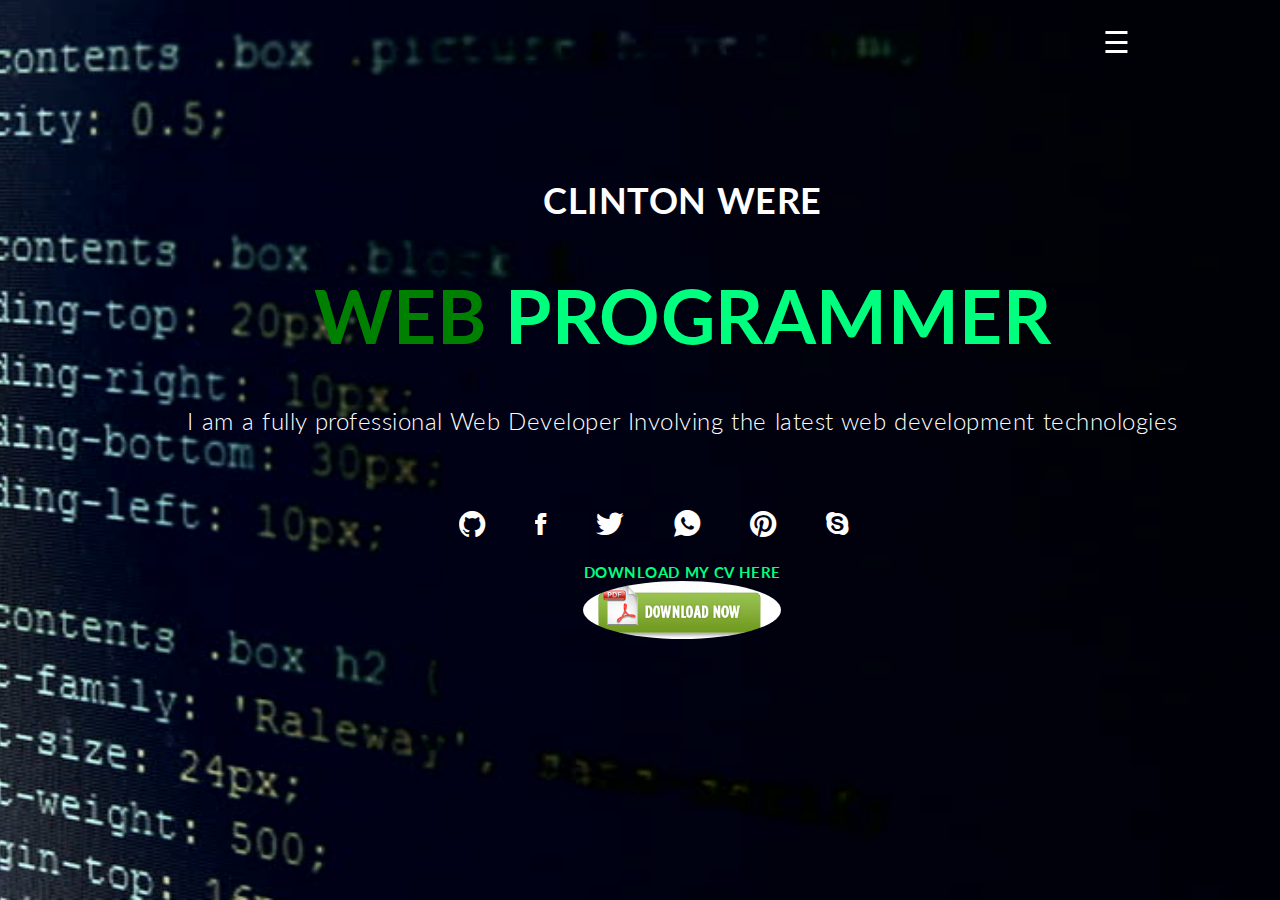
<file: mycv/index.html>
<! DOCTYPE html>
<html>
    <head>
       <title>
     CLINTON'S ONLINE CV        
        </title>
        
        <meta name="viewport" content ="width=device-width,initial-scale=1,user-scalable=yes" />
        <link rel="stylesheet" type="text/css" href="css/others/grid.css">
        <link rel="stylesheet" type="text/css" href="css/others/normalize.css">
         <link rel="stylesheet" type="text/css" href="css/others/ionicons.min.css">
        <link href="https://fonts.googleapis.com/css?family=Lato:300,300i,400,400i,700,700i,900" rel="stylesheet">
        <link rel="stylesheet" type="text/css" href="css/layout.css">
        
        
    <header>
        
        <div class="bg-txt">
        
            <h2>CLINTON WERE</h2>
            <h1>WEB <span>PROGRAMMER</span></h1>
            
            
             <p>I am a fully professional Web Developer
Involving the latest web development technologies </p>
            
            
            <div class="my-links">
                
                <a href="https://github.com/clinton-github1" class="icon"><i class="ion-social-github"></i></a>
                <a href="https://web.facebook.com/clinton.were.7" class="icon"><i class="ion-social-facebook"></i></a>
                <a href="#" class="icon"><i class="ion-social-twitter"></i></a>
                <a href="#" class="icon"><i class="ion-social-whatsapp"></i></a>
                <a href="#" class="icon"><i class="ion-social-pinterest"></i></a>
                <a href="#" class="icon"><i class="ion-social-skype"></i></a>
                </div>
            <h4>DOWNLOAD MY CV HERE</h4>
            <a href="cv-pdf.html"><img src="images/download-pdf-button.png" alt="pdf download button image"></a>
        </div>
        
        
        
        
        <div id="myNav" class="overlay">
  <a href="javascript:void(0)" class="closebtn" onclick="closeNav()">&times;</a>
  <div class="overlay-content">
    <a href="index.html">Home</a>
    <a href="about.html">About</a>
    <a href="resume.html">Resume</a>
    <a href="skills.html">Skills</a>
       <a href="cv-pdf.html">Download CV</a>
  </div>
</div> 
        
            <span  style="font-size:30px; cursor:pointer" onclick="openNav()"> <div class="openbtn">&#9776;</div></span>
        
        
        
        
        
        
     </header>
        
    </head>
    
    
    <body>
    
    <script>
function openNav() {
    document.getElementById("myNav").style.width = "100%";
}

function closeNav() {
    document.getElementById("myNav").style.width = "0%";
}
</script>
         
    
    
    
    
    </body>

</html>
</file>
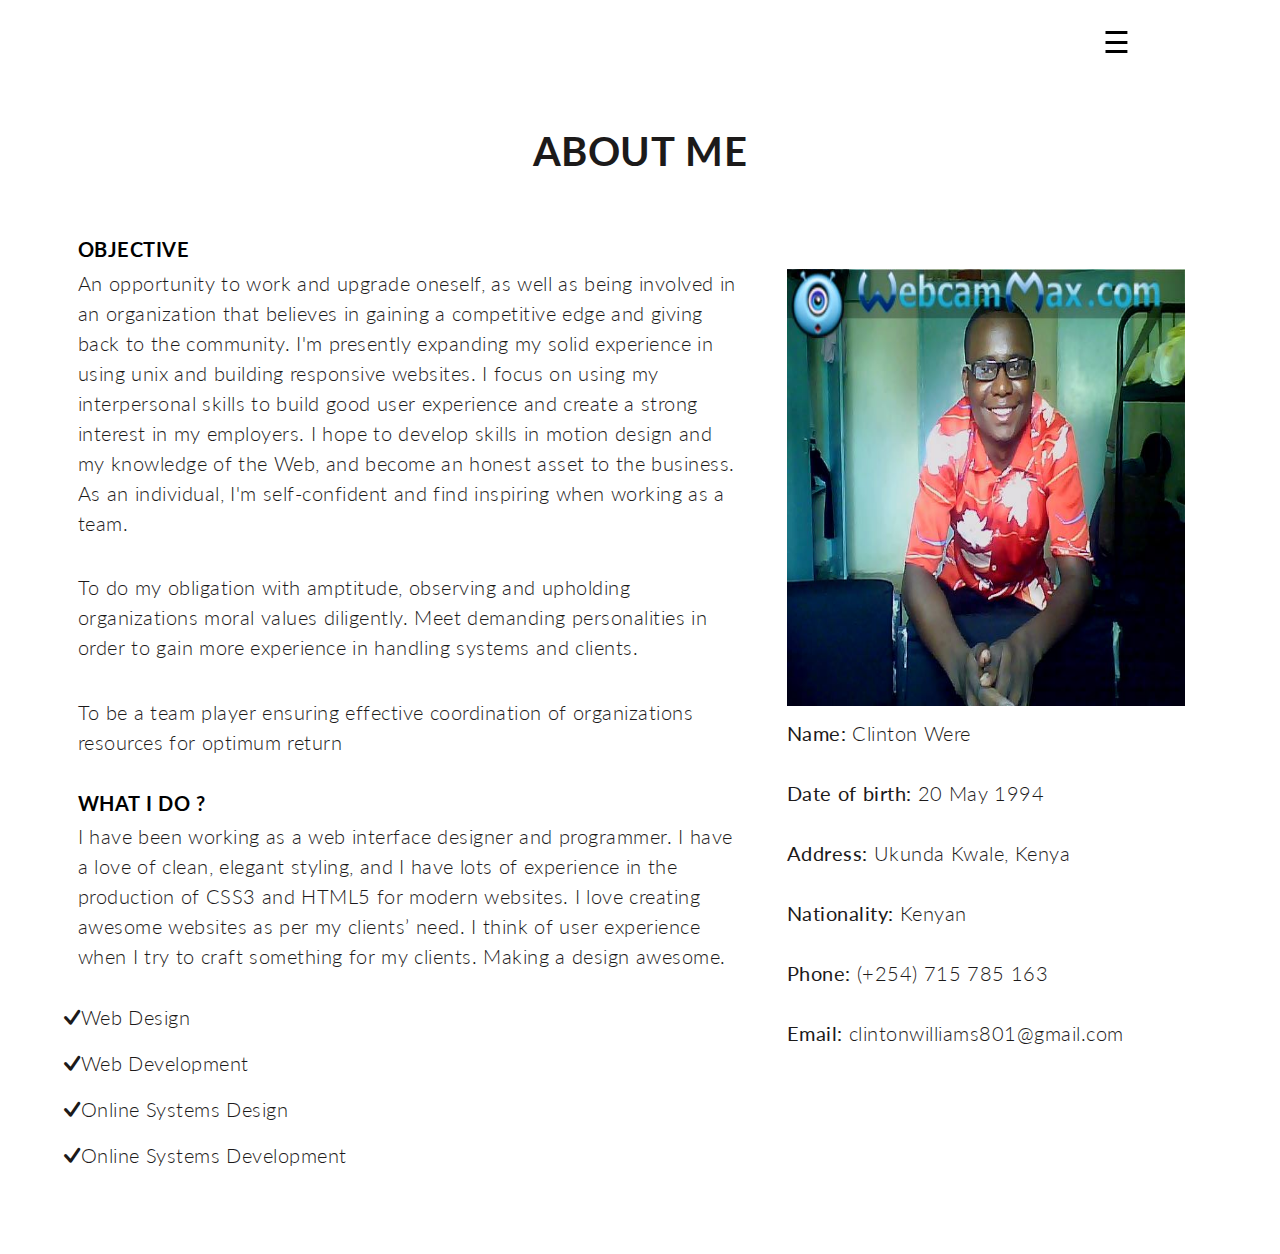
<file: mycv/about.html>
<! DOCTYPE html>
<html>
    <head>
       <title>
     ABOUT ME        
        </title>
        
        <meta name="viewport" content ="width=device-width,initial-scale=1,user-scalable=yes" />
        <link rel="stylesheet" type="text/css" href="css/others/grid.css">
        <link rel="stylesheet" type="text/css" href="css/others/normalize.css">
         <link rel="stylesheet" type="text/css" href="css/others/ionicons.min.css">
        <link href="https://fonts.googleapis.com/css?family=Lato:300,300i,400,400i,700,700i,900" rel="stylesheet">
        <link rel="stylesheet" type="text/css" href="css/layout-abt.css">
        
    
        <header>
        <div id="myNav" class="overlay">
  <a href="javascript:void(0)" class="closebtn" onclick="closeNav()">&times;</a>
  <div class="overlay-content">
    <a href="index.html">Home</a>
    <a href="about.html">About</a>
    <a href="resume.html">Resume</a>
    <a href="skills.html">Skills</a>
      <a href="cv-pdf.html">Download CV</a>
  </div>
</div> 
        
            <span  style="font-size:30px; cursor:pointer" onclick="openNav()"> <div class="openbtn">&#9776;</div></span>
   
            
        </header>
    </head>
    
    
    <body>
    
    <script>
function openNav() {
    document.getElementById("myNav").style.width = "100%";
}

function closeNav() {
    document.getElementById("myNav").style.width = "0%";
}
</script>
         
    
  <h1>ABOUT ME</h1>
        
        
        <div class="body-abt">
        
        
            <div class="body-txt">
            <h2>OBJECTIVE</h2>
                <P>
                
                    An opportunity to work and upgrade oneself, as well as being involved in an organization that believes in gaining a competitive edge and giving back to the community. I'm presently expanding my solid experience in using unix and building responsive websites. I focus on using my interpersonal skills to build good user experience and create a strong interest in my employers. I hope to develop skills in motion design and my knowledge of the Web, and become an honest asset to the business. As an individual, I'm self-confident and find inspiring when working as a team.
                
                </P>
                <p>To do my obligation with amptitude, observing and upholding organizations moral values diligently. Meet demanding personalities in order to gain more experience in handling systems and clients.</p>
                <p>To be a team player ensuring effective coordination of organizations resources for optimum return</p>
                
                <h2>WHAT I DO ?</h2>
                <p>I have been working as a web interface designer and programmer. I have a love of clean, elegant styling, and I have lots of experience in the production of CSS3 and HTML5 for modern websites. I love creating awesome websites as per my clients’ need. I think of user experience when I try to craft something for my clients. Making a design awesome.
                </p>
                
                <i class="ion-checkmark-round"></i>Web Design<br><br>
                <i class="ion-checkmark-round"></i>Web Development<br><br>
                <i class="ion-checkmark-round"></i>Online Systems Design<br><br>
                <i class="ion-checkmark-round"></i>Online Systems Development<br><br>
            
            </div>
            
            <div class="body-image">
            
            <img src="images/clin.jpg" alt="clinton">
                
                <p>
                    <b>Name:</b> Clinton Were<br><br>
                    <b>Date of birth:</b> 20 May 1994<br><br>
                    <b>Address:</b> Ukunda Kwale, Kenya<br><br>
                    <b>Nationality:</b> Kenyan<br><br>
                    <b>Phone:</b> (+254) 715 785 163<br><br>
                    <b>Email:</b> clintonwilliams801@gmail.com<br><br>
                </p>
                
            </div>
            
        
        </div>
    
    
    </body>

</html>
</file>
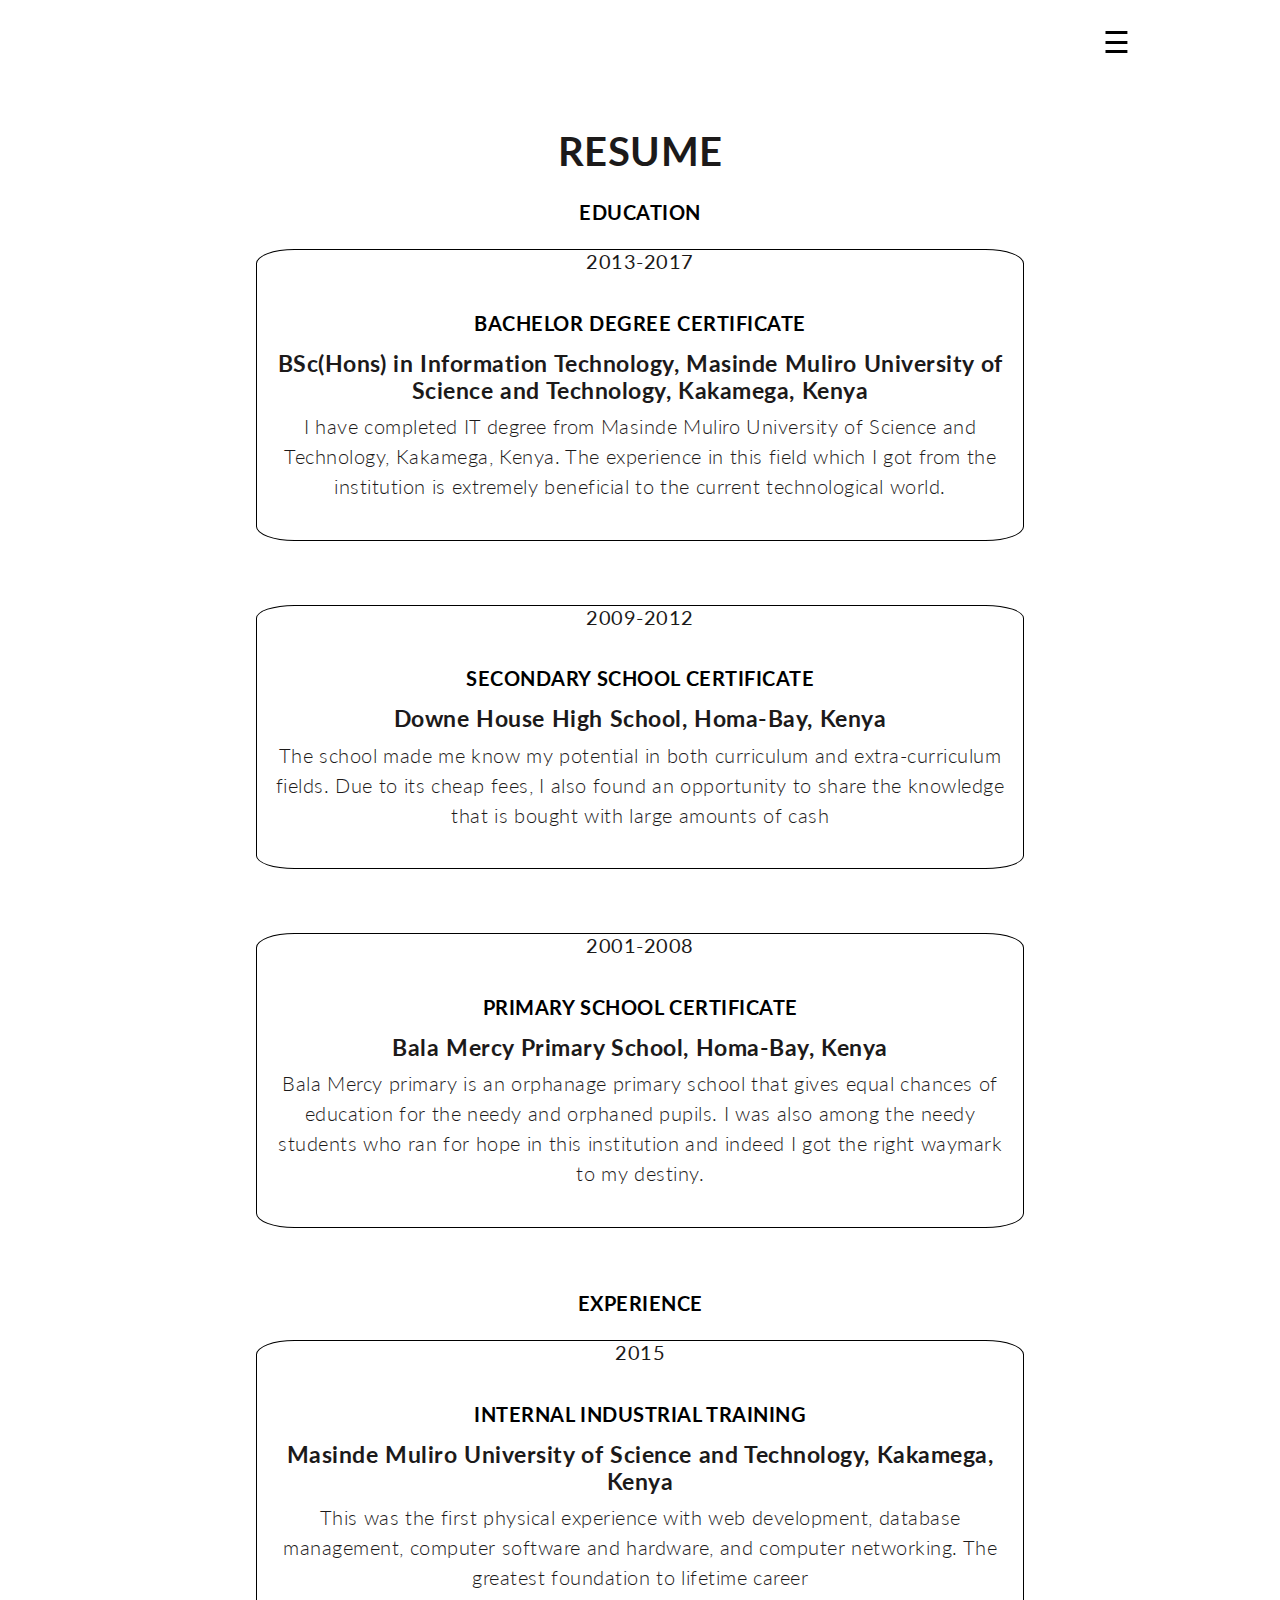
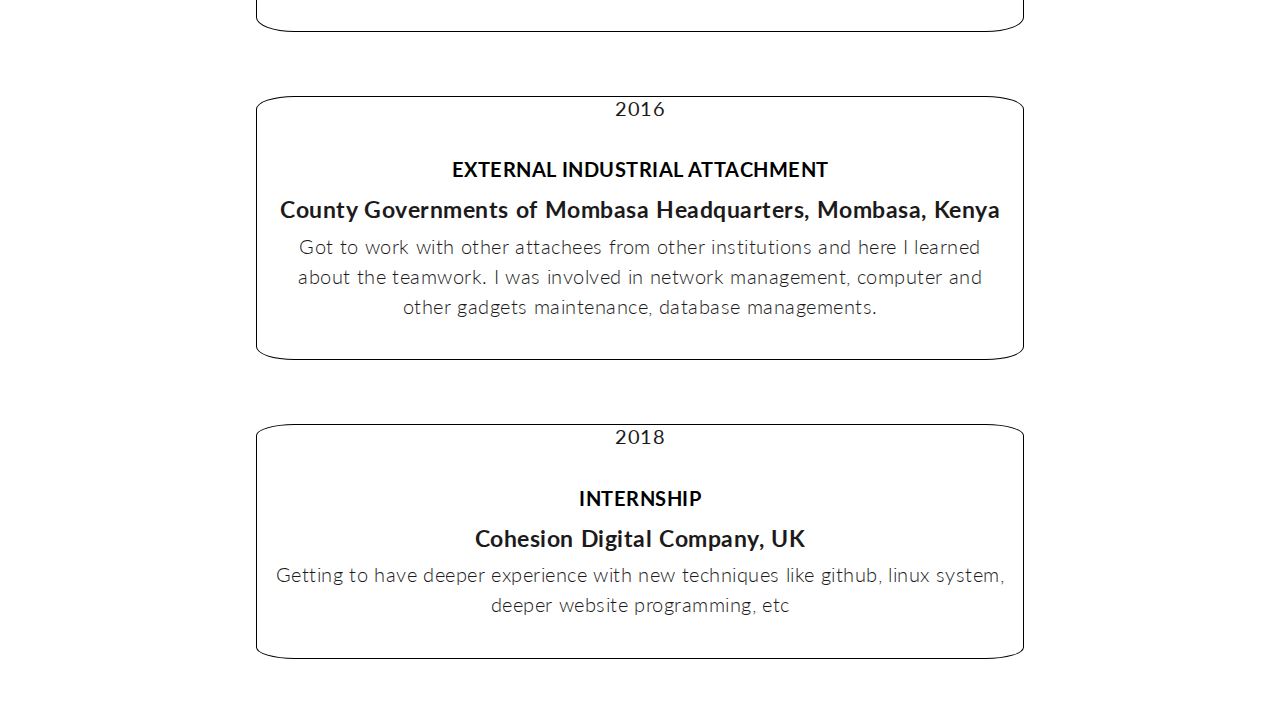
<file: mycv/resume.html>
<! DOCTYPE html>
<html>
    <head>
       <title>
     MY RESUME        
        </title>
        
        <meta name="viewport" content ="width=device-width,initial-scale=1,user-scalable=yes" />
        <link rel="stylesheet" type="text/css" href="css/others/grid.css">
        <link rel="stylesheet" type="text/css" href="css/others/normalize.css">
         <link rel="stylesheet" type="text/css" href="css/others/ionicons.min.css">
        <link href="https://fonts.googleapis.com/css?family=Lato:300,300i,400,400i,700,700i,900" rel="stylesheet">
        <link rel="stylesheet" type="text/css" href="css/layout-res.css">
        
    
        <header>
        <div id="myNav" class="overlay">
  <a href="javascript:void(0)" class="closebtn" onclick="closeNav()">&times;</a>
  <div class="overlay-content">
    <a href="index.html">Home</a>
    <a href="about.html">About</a>
    <a href="resume.html">Resume</a>
    <a href="skills.html">Skills</a>
     <a href="cv-pdf.html">Download CV</a>>
  </div>
</div> 
        
            <span  style="font-size:30px; cursor:pointer" onclick="openNav()"> <div class="openbtn">&#9776;</div></span>
   
            
        </header>
    </head>
    
    
    <body>
    
    <script>
function openNav() {
    document.getElementById("myNav").style.width = "100%";
}

function closeNav() {
    document.getElementById("myNav").style.width = "0%";
}
</script>
         
    
  <h1>RESUME</h1>
        
        <h2>EDUCATION</h2>
        
        <div class="education">
            
            <b>2013-2017</b><br><br>
        
            <h2>BACHELOR DEGREE CERTIFICATE</h2>
            <h3>BSc(Hons) in Information Technology, Masinde Muliro University of Science and Technology, Kakamega, Kenya</h3>
            <p>I have completed IT degree from Masinde Muliro University of Science and Technology, Kakamega, Kenya. The experience in this field which I got from the institution is extremely beneficial to the current technological world.</p>
    
        </div>
        
        
        <div class="education">
            
            <b>2009-2012</b><br><br>
        
            <h2>SECONDARY SCHOOL CERTIFICATE</h2>
            <h3>Downe House High School, Homa-Bay, Kenya</h3>
            <p>The school made me know my potential in both curriculum and extra-curriculum fields. Due to its cheap fees, I also found an opportunity to share the knowledge that is bought with large amounts of cash</p>
    
        </div>
        
        <div class="education">
            
            <b>2001-2008</b><br><br>
        
            <h2>PRIMARY SCHOOL CERTIFICATE</h2>
            <h3>Bala Mercy Primary School, Homa-Bay, Kenya</h3>
            <p>Bala Mercy primary is an orphanage primary school that gives equal chances of education for the needy and orphaned pupils. I was also among the needy students who ran for hope in this institution and indeed I got the right waymark to my destiny.</p>
    
        </div>
        
        
        <h2>EXPERIENCE</h2>
        <div class="experience">
            
            <b>2015</b><br><br>
        
            <h2>INTERNAL INDUSTRIAL TRAINING</h2>
            <h3>Masinde Muliro University of Science and Technology, Kakamega, Kenya</h3>
            <p>This was the first physical experience with web development, database management, computer software and hardware, and computer networking. The greatest foundation to lifetime career</p>
    
        </div>
        
        <div class="experience">
            
            <b>2016</b><br><br>
        
            <h2>EXTERNAL INDUSTRIAL ATTACHMENT</h2>
            <h3>County Governments of Mombasa Headquarters, Mombasa, Kenya</h3>
            <p>Got to work with other attachees from other institutions and here I learned about the teamwork. I was involved in network management, computer and other gadgets maintenance, database managements.</p>
    
        </div>
        
        <div class="experience">
            
            <b>2018</b><br><br>
        
            <h2>INTERNSHIP</h2>
            <h3>Cohesion Digital Company, UK</h3>
            <p>Getting to have deeper experience with new techniques like github, linux system, deeper website programming, etc</p>
    
        </div>
    
    </body>

</html>
</file>
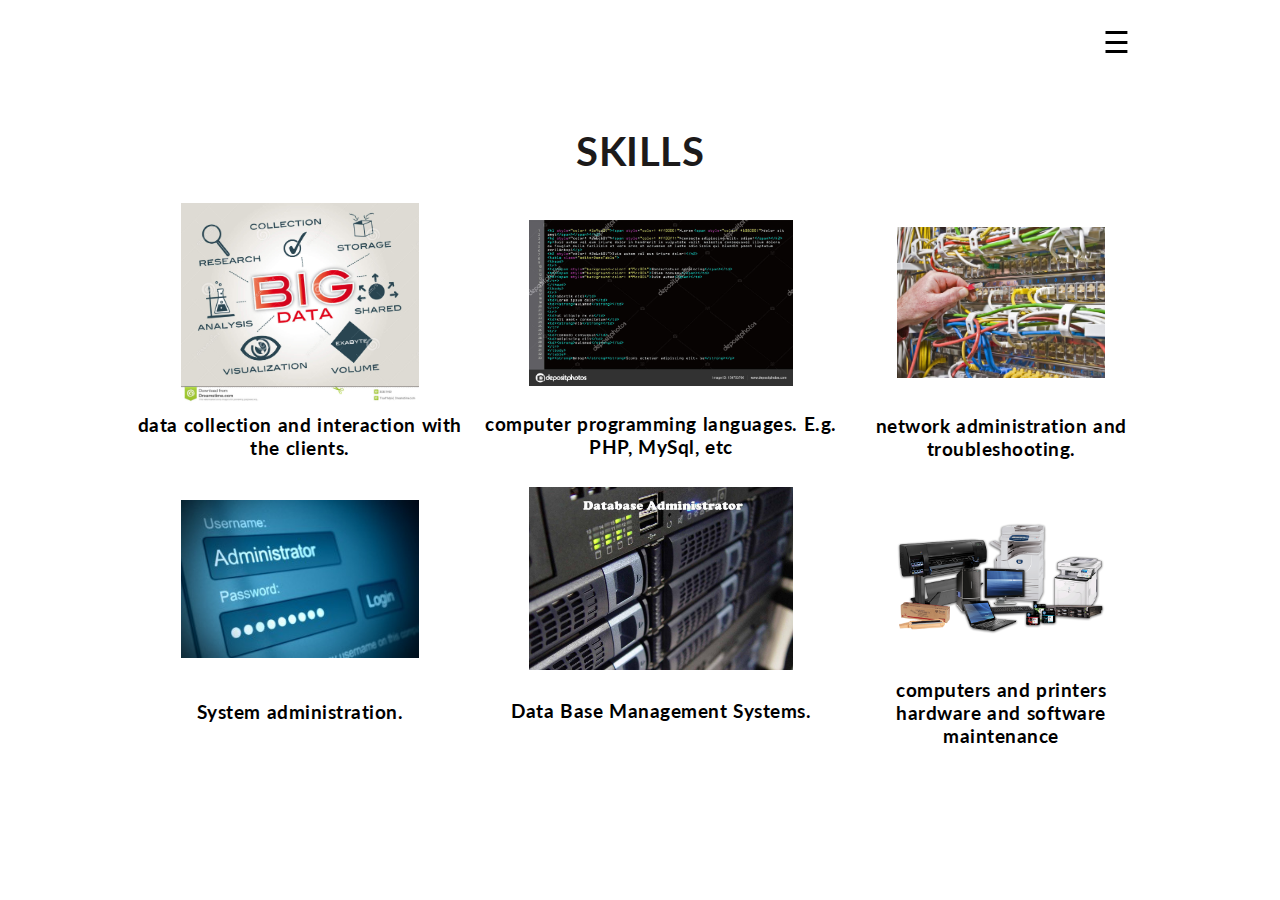
<file: mycv/skills.html>
<! DOCTYPE html>
<html>
    <head>
       <title>
     MY RESUME        
        </title>
        
        <meta name="viewport" content ="width=device-width,initial-scale=1,user-scalable=yes" />
        <link rel="stylesheet" type="text/css" href="css/others/grid.css">
        <link rel="stylesheet" type="text/css" href="css/others/normalize.css">
         <link rel="stylesheet" type="text/css" href="css/others/ionicons.min.css">
        <link href="https://fonts.googleapis.com/css?family=Lato:300,300i,400,400i,700,700i,900" rel="stylesheet">
        <link rel="stylesheet" type="text/css" href="css/layout-skills.css">
        
    
        <header>
        <div id="myNav" class="overlay">
  <a href="javascript:void(0)" class="closebtn" onclick="closeNav()">&times;</a>
  <div class="overlay-content">
    <a href="index.html">Home</a>
    <a href="about.html">About</a>
    <a href="resume.html">Resume</a>
    <a href="skills.html">Skills</a>
     <a href="cv-pdf.html">Download CV</a>
  </div>
</div> 
        
            <span  style="font-size:30px; cursor:pointer" onclick="openNav()"> <div class="openbtn">&#9776;</div></span>
   
            
        </header>
    </head>
    
    
    <body>
    
    <script>
function openNav() {
    document.getElementById("myNav").style.width = "100%";
}

function closeNav() {
    document.getElementById("myNav").style.width = "0%";
}
</script>
         
    
  <h1>SKILLS</h1>
        
    
        <div class="skills">
        
        <table>
            <tr>
                
                <td><img src="images/data.jpg" alt="data collection image"></td>
                <td><img src="images/code4.jpg" alt="programming image"></td>
                <td><img src="images/netwok.jpg" alt="network admin image"></td>
                
            </tr>
        <tr>
                
            <td><h3>data collection and interaction with the clients.</h3></td>
                <td><h3>computer programming languages. E.g. PHP, MySql, etc</h3></td>
                <td><h3>network administration and troubleshooting.</h3></td>
                
            </tr>
            
            <tr>
                
                <td><img src="images/admin.jpg" alt="system admin image"></td>
                <td><img src="images/db.jpg" alt="db management image"></td>
                <td><img src="images/maintenance.png" alt="maintenance image"></td>
                
            </tr>
            
            <tr>
                
                <td><h3>System administration.</h3></td>
                <td><h3>Data Base Management Systems.</h3></td>
                <td><h3>computers and printers hardware and software maintenance</h3></td>
                
            </tr>
        
        </table>
        </div>
        
    </body>

</html>
</file>
<file: mycv/css/others/grid.css>
/*  SECTIONS  ============================================================================= */

.section {
	clear: both;
	padding: 0px;
	margin: 0px;
}

/*  GROUPING  ============================================================================= */

.row {
    zoom: 1; /* For IE 6/7 (trigger hasLayout) */
}

.row:before,
.row:after {
    content:"";
    display:table;
}
.row:after {
    clear:both;
}

/*  GRID COLUMN SETUP   ==================================================================== */

.col {
	display: block;
	float:left;
	margin: 1% 0 1% 1.6%;
}

.col:first-child { margin-left: 0; } /* all browsers except IE6 and lower */


/*  REMOVE MARGINS AS ALL GO FULL WIDTH AT 480 PIXELS */

@media only screen and (max-width: 480px) {
	.col { 
		/*margin: 1% 0 1% 0%;*/
        margin: 0;
	}
}


/*  GRID OF TWO   ============================================================================= */


.span-2-of-2 {
	width: 100%;
}

.span-1-of-2 {
	width: 49.2%;
}

/*  GO FULL WIDTH AT LESS THAN 480 PIXELS */

@media only screen and (max-width: 480px) {
	.span-2-of-2 {
		width: 100%; 
	}
	.span-1-of-2 {
		width: 100%; 
	}
}


/*  GRID OF THREE   ============================================================================= */

	
.span-3-of-3 {
	width: 100%; 
}

.span-2-of-3 {
	width: 66.13%; 
}

.span-1-of-3 {
	width: 32.26%; 
}


/*  GO FULL WIDTH AT LESS THAN 480 PIXELS */

@media only screen and (max-width: 480px) {
	.span-3-of-3 {
		width: 100%; 
	}
	.span-2-of-3 {
		width: 100%; 
	}
	.span-1-of-3 {
		width: 100%;
	}
}

/*  GRID OF FOUR   ============================================================================= */

	
.span-4-of-4 {
	width: 100%; 
}

.span-3-of-4 {
	width: 74.6%; 
}

.span-2-of-4 {
	width: 49.2%; 
}

.span-1-of-4 {
	width: 23.8%; 
}


/*  GO FULL WIDTH AT LESS THAN 480 PIXELS */

@media only screen and (max-width: 480px) {
	.span-4-of-4 {
		width: 100%; 
	}
	.span-3-of-4 {
		width: 100%; 
	}
	.span-2-of-4 {
		width: 100%; 
	}
	.span-1-of-4 {
		width: 100%; 
	}
}


/*  GRID OF FIVE   ============================================================================= */

	
.span-5-of-5 {
	width: 100%;
}

.span-4-of-5 {
  	width: 79.68%; 
}

.span-3-of-5 {
  	width: 59.36%; 
}

.span-2-of-5 {
  	width: 39.04%;
}

.span-1-of-5 {
  	width: 18.72%;
}


/*  GO FULL WIDTH AT LESS THAN 480 PIXELS */

@media only screen and (max-width: 480px) {
	.span-5-of-5 {
		width: 100%; 
	}
	.span-4-of-5 {
		width: 100%; 
	}
	.span-3-of-5 {
		width: 100%; 
	}
	.span-2-of-5 {
		width: 100%; 
	}
	.span-1-of-5 {
		width: 100%; 
	}
}


/*  GRID OF SIX   ============================================================================= */


.span-6-of-6 {
	width: 100%;
}

.span-5-of-6 {
  	width: 83.06%;
}

.span-4-of-6 {
  	width: 66.13%;
}

.span-3-of-6 {
  	width: 49.2%;
}

.span-2-of-6 {
  	width: 32.26%;
}

.span-1-of-6 {
  	width: 15.33%;
}


/*  GO FULL WIDTH AT LESS THAN 480 PIXELS */

@media only screen and (max-width: 480px) {
	.span-6-of-6 {
		width: 100%; 
	}
	.span-5-of-6 {
		width: 100%; 
	}
	.span-4-of-6 {
		width: 100%; 
	}
	.span-3-of-6 {
		width: 100%; 
	}
	.span-2-of-6 {
		width: 100%; 
	}
	.span-1-of-6 {
		width: 100%; 
	}
}



/*  GRID OF SEVEN   ============================================================================= */


.span-7-of-7 {
	width: 100%;
}

.span-6-of-7 {
	width: 85.48%;
}

.span-5-of-7 {
  	width: 70.97%;
}

.span-4-of-7 {
  	width: 56.45%;
}

.span-3-of-7 {
  	width: 41.94%;
}

.span-2-of-7 {
  	width: 27.42%;
}

.span-1-of-7 {
  	width: 12.91%;
}


/*  GO FULL WIDTH AT LESS THAN 480 PIXELS */

@media only screen and (max-width: 480px) {
	.span-7-of-7 {
		width: 100%; 
	}
	.span-6-of-7 {
		width: 100%; 
	}
	.span-5-of-7 {
		width: 100%; 
	}
	.span-4-of-7 {
		width: 100%; 
	}
	.span-3-of-7 {
		width: 100%; 
	}
	.span-2-of-7 {
		width: 100%; 
	}
	.span-1-of-7 {
		width: 100%; 
	}
}


/*  GRID OF EIGHT   ============================================================================= */

	
.span-8-of-8 {
	width: 100%;
}

.span-7-of-8 {
	width: 87.3%; 
}

.span-6-of-8 {
	width: 74.6%; 
}

.span-5-of-8 {
	width: 61.9%; 
}

.span-4-of-8 {
	width: 49.2%; 
}

.span-3-of-8 {
	width: 36.5%;
}

.span-2-of-8 {
	width: 23.8%; 
}

.span-1-of-8 {
	width: 11.1%; 
}


/*  GO FULL WIDTH AT LESS THAN 480 PIXELS */

@media only screen and (max-width: 480px) {
	.span-8-of-8 {
		width: 100%; 
	}
	.span-7-of-8 {
		width: 100%; 
	}
	.span-6-of-8 {
		width: 100%; 
	}
	.span-5-of-8 {
		width: 100%; 
	}
	.span-4-of-8 {
		width: 100%; 
	}
	.span-3-of-8 {
		width: 100%; 
	}
	.span-2-of-8 {
		width: 100%; 
	}
	.span-1-of-8 {
		width: 100%; 
	}
}


/*  GRID OF NINE   ============================================================================= */


.span-9-of-9 {
	width: 100%;
}

.span-8-of-9 {
	width: 88.71%;
}

.span-7-of-9 {
	width: 77.42%; 
}

.span-6-of-9 {
	width: 66.13%; 
}

.span-5-of-9 {
	width: 54.84%; 
}

.span-4-of-9 {
	width: 43.55%; 
}

.span-3-of-9 {
	width: 32.26%;
}

.span-2-of-9 {
	width: 20.97%; 
}

.span-1-of-9 {
	width: 9.68%; 
}


/*  GO FULL WIDTH AT LESS THAN 480 PIXELS */

@media only screen and (max-width: 480px) {
	.span-9-of-9 {
		width: 100%; 
	}
	.span-8-of-9 {
		width: 100%; 
	}
	.span-7-of-9 {
		width: 100%; 
	}
	.span-6-of-9 {
		width: 100%; 
	}
	.span-5-of-9 {
		width: 100%; 
	}
	.span-4-of-9 {
		width: 100%; 
	}
	.span-3-of-9 {
		width: 100%; 
	}
	.span-2-of-9 {
		width: 100%; 
	}
	.span-1-of-9 {
		width: 100%; 
	}
}


/*  GRID OF TEN   ============================================================================= */


.span-10-of-10 {
	width: 100%;
}

.span-9-of-10 {
	width: 89.84%;
}

.span-8-of-10 {
	width: 79.68%;
}

.span-7-of-10 {
	width: 69.52%; 
}

.span-6-of-10 {
	width: 59.36%; 
}

.span-5-of-10 {
	width: 49.2%; 
}

.span-4-of-10 {
	width: 39.04%; 
}

.span-3-of-10 {
	width: 28.88%;
}

.span-2-of-10 {
	width: 18.72%; 
}

.span-1-of-10 {
	width: 8.56%; 
}


/*  GO FULL WIDTH AT LESS THAN 480 PIXELS */

@media only screen and (max-width: 480px) {
	.span-10-of-10 {
		width: 100%; 
	}
	.span-9-of-10 {
		width: 100%; 
	}
	.span-8-of-10 {
		width: 100%; 
	}
	.span-7-of-10 {
		width: 100%; 
	}
	.span-6-of-10 {
		width: 100%; 
	}
	.span-5-of-10 {
		width: 100%; 
	}
	.span-4-of-10 {
		width: 100%; 
	}
	.span-3-of-10 {
		width: 100%; 
	}
	.span-2-of-10 {
		width: 100%; 
	}
	.span-1-of-10 {
		width: 100%; 
	}
}


/*  GRID OF ELEVEN   ============================================================================= */

.span-11-of-11 {
	width: 100%;
}

.span-10-of-11 {
	width: 90.76%;
}

.span-9-of-11 {
	width: 81.52%;
}

.span-8-of-11 {
	width: 72.29%;
}

.span-7-of-11 {
	width: 63.05%; 
}

.span-6-of-11 {
	width: 53.81%; 
}

.span-5-of-11 {
	width: 44.58%; 
}

.span-4-of-11 {
	width: 35.34%; 
}

.span-3-of-11 {
	width: 26.1%;
}

.span-2-of-11 {
	width: 16.87%; 
}

.span-1-of-11 {
	width: 7.63%; 
}


/*  GO FULL WIDTH AT LESS THAN 480 PIXELS */

@media only screen and (max-width: 480px) {
	.span-11-of-11 {
		width: 100%; 
	}
	.span-10-of-11 {
		width: 100%; 
	}
	.span-9-of-11 {
		width: 100%; 
	}
	.span-8-of-11 {
		width: 100%; 
	}
	.span-7-of-11 {
		width: 100%; 
	}
	.span-6-of-11 {
		width: 100%; 
	}
	.span-5-of-11 {
		width: 100%; 
	}
	.span-4-of-11 {
		width: 100%; 
	}
	.span-3-of-11 {
		width: 100%; 
	}
	.span-2-of-11 {
		width: 100%; 
	}
	.span-1-of-11 {
		width: 100%; 
	}
}


/*  GRID OF TWELVE   ============================================================================= */

.span-12-of-12 {
	width: 100%;
}

.span-11-of-12 {
	width: 91.53%;
}

.span-10-of-12 {
	width: 83.06%;
}

.span-9-of-12 {
	width: 74.6%;
}

.span-8-of-12 {
	width: 66.13%;
}

.span-7-of-12 {
	width: 57.66%; 
}

.span-6-of-12 {
	width: 49.2%; 
}

.span-5-of-12 {
	width: 40.73%; 
}

.span-4-of-12 {
	width: 32.26%; 
}

.span-3-of-12 {
	width: 23.8%;
}

.span-2-of-12 {
	width: 15.33%; 
}

.span-1-of-12 {
	width: 6.86%; 
}


/*  GO FULL WIDTH AT LESS THAN 480 PIXELS */

@media only screen and (max-width: 480px) {
	.span-12-of-12 {
		width: 100%; 
	}
	.span-11-of-12 {
		width: 100%; 
	}
	.span-10-of-12 {
		width: 100%; 
	}
	.span-9-of-12 {
		width: 100%; 
	}
	.span-8-of-12 {
		width: 100%; 
	}
	.span-7-of-12 {
		width: 100%; 
	}
	.span-6-of-12 {
		width: 100%; 
	}
	.span-5-of-12 {
		width: 100%; 
	}
	.span-4-of-12 {
		width: 100%; 
	}
	.span-3-of-12 {
		width: 100%; 
	}
	.span-2-of-12 {
		width: 100%; 
	}
	.span-1-of-12 {
		width: 100%; 
	}
}
</file>
<file: mycv/css/layout.css>
* {
    margin: 0;
    padding: 0;
    box-sizing: border-box;
}
body{
    
    width: 100%;
    font-family: 'Lato','arial', serif;
    font-weight: 300;
    word-spacing: 0.5px;
    letter-spacing: 0.5px;
    font-size: 20px;
    text-rendering: optimizeLegibility;
    color: #1c1a1a;
       
}

header{
    
    height: 100vh;
    background-image: url(../images/code2.jpg);
    position: relative;
    background-repeat: no-repeat;
    background-position: center;
    background-size: cover;
    text-align: center;
    
    
    
}
.bg-txt{
     top: 20%;
   
    right: 8%;
   position: absolute;
    font-weight: 900;
    font-size: 150%;
}

h1{
    font-size: 250%;
    color: #008000;
    margin-bottom: 5%;
    
}
h2{
    
    font-size: 120%;
    color: #ffff;
}
span{
    
    color: #00FF7F;
}

.bg-txt p{
    
    font-weight: 300;
    font-size: 80%;
    color: #ffffff;
    margin-bottom: 5%;
}

.my-links{
    
    display: flex;
    text-align: center;
    width: 50%;
    margin: auto;
}

.icon{
   
    color: #ffffff;
    padding: 5% 5%;
    
}

.icon:hover{
    
    color: #9ACD32;
}

.bg-txt img{
    
    width: 20%;
    border-radius: 50%;
}

h4{
    
    font-size: 50%;
    color: #00FF7F;
}




.openbtn{
    
    margin-left: 85%;
    padding: 15px;
    overflow: hidden; 
    position: fixed;
    top: 1%;
    background-color: none;
    color:#ffffff;
}

.overlay {
    height: 100%;
    width: 0;
    position: fixed;
    z-index: 1;
    top: 0;
    right: 0;
    background-color: rgba(0,0,0);
    opacity: 0.9;
    overflow-x: hidden;
    transition: 0.5s;
}

.overlay-content {
    position: relative;
    top: 25%;
    width: 100%;
    text-align: center;
    margin-top: 30px;
}

.overlay a {
    padding: 8px;
    text-decoration: none;
    font-size: 36px;
    color: #818181;
    display: block;
    transition: 0.3s;
}

.overlay a:hover, .overlay a:focus {
    color: #f1f1f1;
}

.overlay .closebtn {
    position: absolute;
    top: 20px;
    right: 45px;
    font-size: 60px;
}



.alert{
    
    text-align: center;
}




@media (max-width: 600px) {
    
    
    .bg-txt{
     top: 20%;
    right: 8%;
   position: absolute;
    font-weight: 900;
    font-size: 100%;
}

h1{
    font-size: 150%;
    }
    
.bg-txt p{
    
    font-weight: 300;
    font-size: 60%;
}    
}
</file>
<file: mycv/css/layout-abt.css>
* {
    margin: 0;
    padding: 0;
    box-sizing: border-box;
}
body{
    
    width: 100%;
    font-family: 'Lato','arial', serif;
    font-weight: 300;
    word-spacing: 0.5px;
    letter-spacing: 0.5px;
    font-size: 20px;
    text-rendering: optimizeLegibility;
    color: #1c1a1a;
       
}

.openbtn{
    
    margin-left: 85%;
    padding: 15px;
    overflow: hidden; 
    position: fixed;
    top: 1%;
    background-color: none;
    color:#000000;
}

.overlay {
    height: 100%;
    width: 0;
    position: fixed;
    z-index: 1;
    top: 0;
    right: 0;
    background-color: rgba(0,0,0);
    opacity: 0.9;
    overflow-x: hidden;
    transition: 0.5s;
}

.overlay-content {
    position: relative;
    top: 25%;
    width: 100%;
    text-align: center;
    margin-top: 30px;
}

.overlay a {
    padding: 8px;
    text-decoration: none;
    font-size: 36px;
    color: #818181;
    display: block;
    transition: 0.3s;
}

.overlay a:hover, .overlay a:focus {
    color: #f1f1f1;
}

.overlay .closebtn {
    position: absolute;
    top: 20px;
    right: 45px;
    font-size: 60px;
}


h1{
    
    font-size: 200%;
    margin-top: 10%;
    font-weight: 700;
    text-align: center;
}

.body-abt{
    
    display: flex;
    margin: 5% 5%;
   
}

.body-txt{
    width: 60%;
     font-weight: 300;
    
}

.body-image{
    
    width: 40%;
    padding: 2% 2%;
}

.body-image img{
    
    width: 100%;
    height: 50%;
    padding: 2% 2%;
    text-align: center;
    border-radius: 50% solid;
}



p{
    margin: 5% 2%;
    word-wrap: break-word;
    line-height: 150%;
    margin-top: 1%;
    word-spacing: 50%;
    font-weight: 300;
    font-size: 100%;
}

h2{
    
   color: #000000;
    font-size: 100%;
    margin-left: 2%;
    font-weight: 700;  
   
}




@media (max-width: 600px) {
    
     
    h1{
    
    font-size: 150%;
}

.body-abt{
    
    display: block;
    
   
}

.body-txt{
    width: 100%;
    
}

.body-image{
    
    width: 100%;
   
}

.body-image img{
    
    width: 70%;
    height: 40%;
    
}
}
</file>
<file: mycv/css/layout-res.css>
* {
    margin: 0;
    padding: 0;
    box-sizing: border-box;
}
body{
    
    width: 100%;
    font-family: 'Lato','arial', serif;
    font-weight: 300;
    word-spacing: 0.5px;
    letter-spacing: 0.5px;
    font-size: 20px;
    text-rendering: optimizeLegibility;
    color: #1c1a1a;
       
}

.openbtn{
    
    margin-left: 85%;
    padding: 15px;
    overflow: hidden; 
    position: fixed;
    top: 1%;
    background-color: none;
    color:#000000;
}

.overlay {
    height: 100%;
    width: 0;
    position: fixed;
    z-index: 1;
    top: 0;
    right: 0;
    background-color: rgba(0,0,0);
    opacity: 0.9;
    overflow-x: hidden;
    transition: 0.5s;
}

.overlay-content {
    position: relative;
    top: 25%;
    width: 100%;
    text-align: center;
    margin-top: 30px;
}

.overlay a {
    padding: 8px;
    text-decoration: none;
    font-size: 36px;
    color: #818181;
    display: block;
    transition: 0.3s;
}

.overlay a:hover, .overlay a:focus {
    color: #f1f1f1;
}

.overlay .closebtn {
    position: absolute;
    top: 20px;
    right: 45px;
    font-size: 60px;
}


h1{
    
    font-size: 200%;
    margin-top: 10%;
    font-weight: 700;
    text-align: center;
}

p{
    margin: 5% 2%;
    word-wrap: break-word;
    line-height: 150%;
    margin-top: 1%;
    word-spacing: 50%;
    font-weight: 300;
    font-size: 100%;
}

h2{
    
   color: #000000;
    font-size: 100%;
    margin: 2% 2%;
    font-weight: 700; 
    text-align: center;
    
    
}

.education,
.experience{
    
    width: 60%;
    border: thin solid #000000;
    border-radius: 5%;
    text-align: center;
    margin: auto;
    margin-bottom: 5%;
}

.education:hover,
.experience:hover{
    
    background-color: aqua;
}





@media (max-width: 600px) {
    
     
    h1{
    
    font-size: 110%;
}

.education h2, h3, .experience h2{
    
    font-size: 80%;    
    
}
    
    p{
    
    font-size: 80%;
}

}
</file>
<file: mycv/css/layout-skills.css>
* {
    margin: 0;
    padding: 0;
    box-sizing: border-box;
}
body{
    
    width: 100%;
    font-family: 'Lato','arial', serif;
    font-weight: 300;
    word-spacing: 0.5px;
    letter-spacing: 0.5px;
    font-size: 20px;
    text-rendering: optimizeLegibility;
    color: #1c1a1a;
       
}

.openbtn{
    
    margin-left: 85%;
    padding: 15px;
    overflow: hidden; 
    position: fixed;
    top: 1%;
    background-color: none;
    color:#000000;
}

.overlay {
    height: 100%;
    width: 0;
    position: fixed;
    z-index: 1;
    top: 0;
    right: 0;
    background-color: rgba(0,0,0);
    opacity: 0.9;
    overflow-x: hidden;
    transition: 0.5s;
}

.overlay-content {
    position: relative;
    top: 25%;
    width: 100%;
    text-align: center;
    margin-top: 30px;
}

.overlay a {
    padding: 8px;
    text-decoration: none;
    font-size: 36px;
    color: #818181;
    display: block;
    transition: 0.3s;
}

.overlay a:hover, .overlay a:focus {
    color: #f1f1f1;
}

.overlay .closebtn {
    position: absolute;
    top: 20px;
    right: 45px;
    font-size: 60px;
}


h1{
    
    font-size: 200%;
    margin-top: 10%;
    font-weight: 700;
    text-align: center;
}

h3{
    
   color: #000000;
    font-size: 120%;
    margin: 2% 2%;
    font-weight: 700; 
    text-align: center;
    
    
}

.skills{
    
    width: 100%;
}

.skills table{
    
    width: 80%;
    margin: auto;
    text-align: center;
}

.skills table img{
    
    width: 70%;
    margin: auto;
    
}

.skills table h3{
    
    padding-bottom: 5%;
    
}




@media (max-width: 600px) {
    
     
    h1{
    
    font-size: 130%;
}

h3{
    
    font-size: 90%;    
    
}
}
</file>
